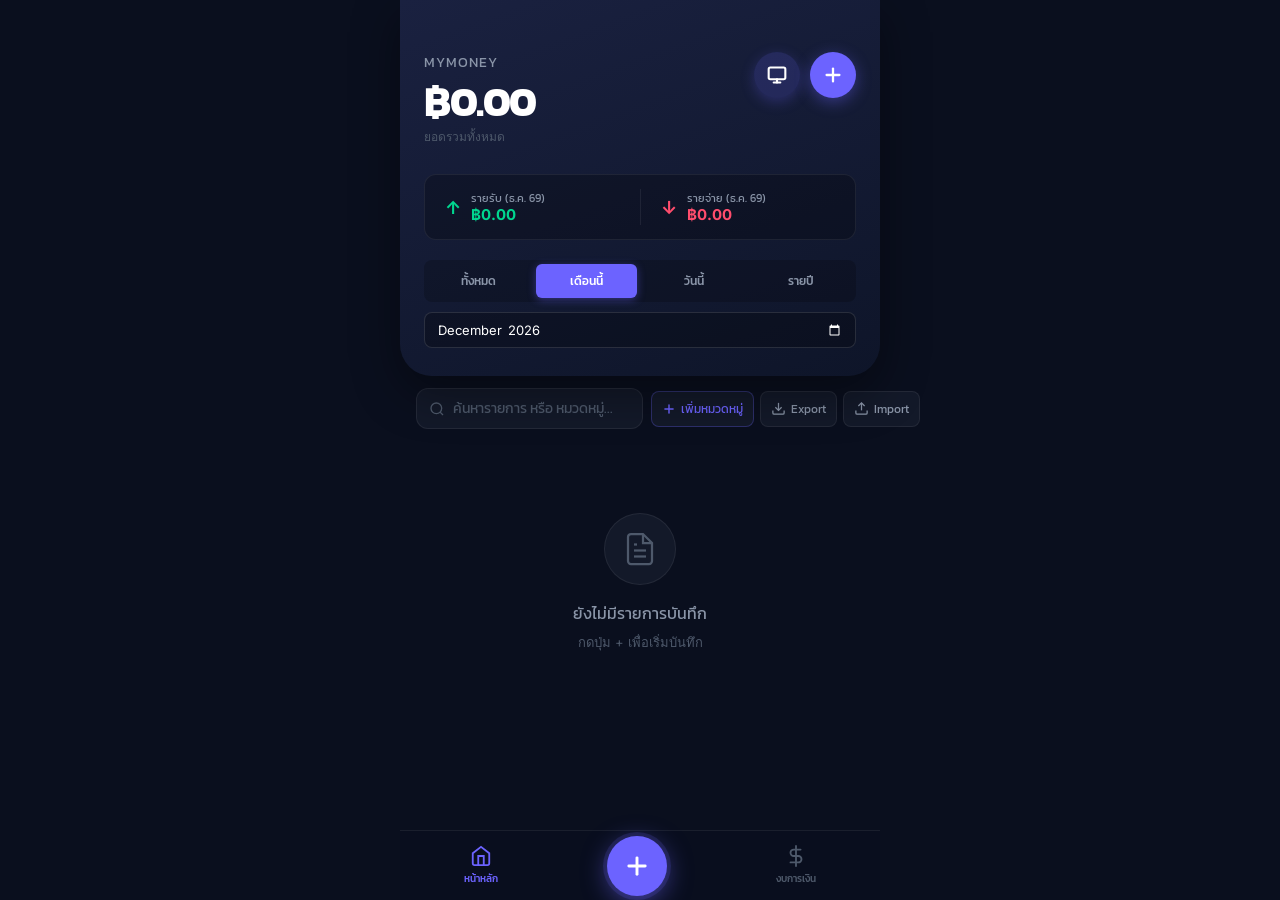
<file: index.html>
<!DOCTYPE html>
<html lang="th">
<head>
    <meta charset="UTF-8">
    <meta name="viewport" content="width=device-width, initial-scale=1.0, maximum-scale=1.0, user-scalable=no">
    <title>MyMoney — บันทึกรายรับรายจ่าย</title>
    <meta name="description" content="แอปบันทึกรายรับรายจ่ายส่วนตัว ไม่มีโฆษณา เก็บข้อมูลในเครื่อง">
    <link rel="manifest" href="manifest.json">
    <link rel="stylesheet" href="style.css">
    <link rel="preconnect" href="https://fonts.googleapis.com">
    <link rel="preconnect" href="https://fonts.gstatic.com" crossorigin>
    <link href="https://fonts.googleapis.com/css2?family=Inter:wght@400;500;600;700&family=Kanit:wght@300;400;500;700&display=swap" rel="stylesheet">
    <meta name="theme-color" content="#0A0F1E">
</head>
<body>
<div class="app-shell">

    <!-- ===== TOP CARD ===== -->
    <header class="top-card">
        <div class="top-card-header">
            <div>
                <p class="app-name">MyMoney</p>
                <h2 id="total-balance" class="big-balance">฿0.00</h2>
                <p class="balance-sub">ยอดรวมทั้งหมด</p>
            </div>
            <div style="display:flex;gap:10px;align-items:center;">
                <a href="budget.html" id="btn-go-budget" class="btn-add-top" title="คำนวณงบการเงิน" style="text-decoration:none;background:rgba(108,99,255,0.18);box-shadow:0 4px 14px rgba(108,99,255,0.25);">
                    <svg viewBox="0 0 24 24" width="20" height="20" stroke="currentColor" stroke-width="2.5" fill="none" stroke-linecap="round"><rect x="2" y="3" width="20" height="14" rx="2"/><line x1="8" y1="21" x2="16" y2="21"/><line x1="12" y1="17" x2="12" y2="21"/></svg>
                </a>
                <button id="btn-add" class="btn-add-top" title="เพิ่มรายการ">
                    <svg viewBox="0 0 24 24" width="22" height="22" stroke="currentColor" stroke-width="2.5" fill="none" stroke-linecap="round"><line x1="12" y1="5" x2="12" y2="19"/><line x1="5" y1="12" x2="19" y2="12"/></svg>
                </button>
            </div>
        </div>

        <div class="period-summary">
            <div class="period-item income-item">
                <span class="period-icon">↑</span>
                <div>
                    <p class="period-label" id="label-income">รายรับ</p>
                    <p class="period-amount income-color" id="total-income">฿0.00</p>
                    <p class="period-sub-label" id="label-income-prop" style="color:var(--income);opacity:0.85;">฿0.00</p>
                    <p class="period-sub-label" id="label-income-nonprop" style="color:var(--text-3);"></p>
                </div>
            </div>
            <div class="period-divider"></div>
            <div class="period-item expense-item">
                <span class="period-icon">↓</span>
                <div>
                    <p class="period-label" id="label-expense">รายจ่าย</p>
                    <p class="period-amount expense-color" id="total-expense">฿0.00</p>
                </div>
            </div>
        </div>

        <!-- Filter Row -->
        <div class="filter-row">
            <div class="filter-tabs" id="filter-tabs">
                <button class="filter-tab" data-mode="all">ทั้งหมด</button>
                <button class="filter-tab" data-mode="monthly" id="tab-monthly">เดือนนี้</button>
                <button class="filter-tab" data-mode="daily">วันนี้</button>
                <button class="filter-tab" data-mode="yearly">รายปี</button>
            </div>
            <div class="filter-date-inputs">
                <input type="date" id="filter-daily" class="date-input hidden">
                <input type="month" id="filter-monthly" class="date-input hidden">
                <select id="filter-yearly" class="date-input hidden"></select>
            </div>
        </div>
    </header>

    <!-- ===== BUDGET SUMMARY PANEL ===== -->
    <div id="budget-panel" class="budget-panel hidden"></div>

    <!-- ===== SEARCH BAR ===== -->
    <div class="search-bar-wrap" id="search-bar-wrap">
        <div class="search-bar">
            <svg viewBox="0 0 24 24" width="16" height="16" stroke="currentColor" stroke-width="2" fill="none"><circle cx="11" cy="11" r="8"/><line x1="21" y1="21" x2="16.65" y2="16.65"/></svg>
            <input type="text" id="search-input" placeholder="ค้นหารายการ หรือ หมวดหมู่..." autocomplete="off">
            <button id="btn-clear-search" class="btn-clear-search hidden">
                <svg viewBox="0 0 24 24" width="14" height="14" stroke="currentColor" stroke-width="2.5" fill="none"><line x1="18" y1="6" x2="6" y2="18"/><line x1="6" y1="6" x2="18" y2="18"/></svg>
            </button>
        </div>
        <div class="data-actions">
            <button id="btn-add-cat-quick" class="btn-data-action" title="เพิ่มหมวดหมู่ใหม่" style="color: var(--accent); border-color: rgba(108, 99, 255, 0.3);">
                <svg viewBox="0 0 24 24" width="14" height="14" stroke="currentColor" stroke-width="2.5" fill="none" stroke-linecap="round"><line x1="12" y1="5" x2="12" y2="19"/><line x1="5" y1="12" x2="19" y2="12"/></svg>
                เพิ่มหมวดหมู่
            </button>
            <button id="btn-export" class="btn-data-action" title="Export ข้อมูล">
                <svg viewBox="0 0 24 24" width="15" height="15" stroke="currentColor" stroke-width="2" fill="none"><path d="M21 15v4a2 2 0 0 1-2 2H5a2 2 0 0 1-2-2v-4"/><polyline points="7 10 12 15 17 10"/><line x1="12" y1="15" x2="12" y2="3"/></svg>
                Export
            </button>
            <button id="btn-import" class="btn-data-action" title="Import ข้อมูล">
                <svg viewBox="0 0 24 24" width="15" height="15" stroke="currentColor" stroke-width="2" fill="none"><path d="M21 15v4a2 2 0 0 1-2 2H5a2 2 0 0 1-2-2v-4"/><polyline points="17 8 12 3 7 8"/><line x1="12" y1="3" x2="12" y2="15"/></svg>
                Import
            </button>
            <input type="file" id="import-file-input" accept=".json" class="hidden">
        </div>
    </div>

    <!-- ===== TRANSACTIONS LIST ===== -->
    <main class="list-section">
        <div id="tx-list"></div>

        <div id="empty-state" class="empty-state hidden">
            <div class="empty-icon-wrap">
                <svg viewBox="0 0 24 24" width="36" height="36" stroke="currentColor" stroke-width="1.5" fill="none"><path d="M14 2H6a2 2 0 0 0-2 2v16a2 2 0 0 0 2 2h12a2 2 0 0 0 2-2V8z"/><polyline points="14 2 14 8 20 8"/><line x1="16" y1="13" x2="8" y2="13"/><line x1="16" y1="17" x2="8" y2="17"/><polyline points="10 9 9 9 8 9"/></svg>
            </div>
            <p id="empty-text">ไม่มีรายการ</p>
            <span id="empty-sub">กดปุ่ม + เพื่อเริ่มบันทึก</span>
        </div>
    </main>

    <!-- ===== BOTTOM NAV ===== -->
    <div class="bottom-bar main-bottom-bar">
        <a href="index.html" class="nav-tab active" id="nav-home" title="หน้าหลัก">
            <svg viewBox="0 0 24 24" width="22" height="22" stroke="currentColor" stroke-width="2" fill="none" stroke-linecap="round"><path d="M3 9l9-7 9 7v11a2 2 0 0 1-2 2H5a2 2 0 0 1-2-2z"/><polyline points="9 22 9 12 15 12 15 22"/></svg>
            <span>หน้าหลัก</span>
        </a>
        <button id="btn-fab" class="fab-center">
            <svg viewBox="0 0 24 24" width="28" height="28" stroke="currentColor" stroke-width="2.5" fill="none" stroke-linecap="round"><line x1="12" y1="5" x2="12" y2="19"/><line x1="5" y1="12" x2="19" y2="12"/></svg>
        </button>
        <a href="budget.html" class="nav-tab" id="nav-budget" title="งบการเงิน">
            <svg viewBox="0 0 24 24" width="22" height="22" stroke="currentColor" stroke-width="2" fill="none" stroke-linecap="round"><line x1="12" y1="1" x2="12" y2="23"/><path d="M17 5H9.5a3.5 3.5 0 0 0 0 7h5a3.5 3.5 0 0 1 0 7H6"/></svg>
            <span>งบการเงิน</span>
        </a>
    </div>

</div>

<!-- ===== ADD TRANSACTION MODAL ===== -->
<div id="modal-transaction" class="modal-overlay">
    <div class="modal-sheet slider-up">
        <div class="modal-drag-bar"></div>
        <div class="modal-inner">
            <div class="modal-topbar">
                <h3 id="modal-tx-title">รายการใหม่</h3>
                <button class="btn-modal-close" id="btn-close-transaction">
                    <svg viewBox="0 0 24 24" width="20" height="20" stroke="currentColor" stroke-width="2" fill="none"><line x1="18" y1="6" x2="6" y2="18"/><line x1="6" y1="6" x2="18" y2="18"/></svg>
                </button>
            </div>

            <form id="form-transaction">
                <!-- Type Tabs -->
                <div class="type-toggle">
                    <input type="radio" id="type-expense" name="tx-type" value="expense" checked>
                    <label for="type-expense">รายจ่าย</label>
                    <input type="radio" id="type-income" name="tx-type" value="income">
                    <label for="type-income">รายรับ</label>
                </div>

                <!-- Income Sub-type (shown only when income selected) -->
                <div id="income-subtype-row" class="income-subtype-row hidden">
                    <div class="subtype-toggle">
                        <input type="radio" id="income-prop" name="income-subtype" value="proportional" checked>
                        <label for="income-prop">
                            <span class="subtype-icon">📊</span>
                            <span>นำไปคิดสัดส่วน</span>
                        </label>
                        <input type="radio" id="income-nonprop" name="income-subtype" value="non-proportional">
                        <label for="income-nonprop">
                            <span class="subtype-icon">💼</span>
                            <span>ไม่คิดสัดส่วน</span>
                        </label>
                    </div>
                </div>

                <!-- Amount -->
                <div class="amount-display">
                    <span class="amount-currency">฿</span>
                    <input type="number" id="input-amount" placeholder="0.00" step="0.01" required inputmode="decimal">
                </div>

                <div class="form-fields">
                    <div class="field-row">
                        <label>ชื่อรายการ</label>
                        <input type="text" id="input-title" placeholder="เช่น ค่าอาหารกลางวัน" required class="field-input">
                    </div>
                    <div class="field-row">
                        <label>วันที่</label>
                        <input type="date" id="input-date" required class="field-input">
                    </div>
                    <div class="field-row" id="category-row">
                        <label>หมวดหมู่</label>
                        <div class="field-with-btn">
                            <select id="select-category" class="field-input"></select>
                            <button type="button" id="btn-add-category-modal" class="btn-add-cat">
                                <svg viewBox="0 0 24 24" width="18" height="18" stroke="currentColor" stroke-width="2.5" fill="none"><line x1="12" y1="5" x2="12" y2="19"/><line x1="5" y1="12" x2="19" y2="12"/></svg>
                            </button>
                        </div>
                    </div>
                </div>
                    <div class="field-row">
                        <label>หมายเหตุ <span style="color:var(--text-3);font-weight:400;">(ไม่บังคับ)</span></label>
                        <input type="text" id="input-note" placeholder="เช่น กินข้าวกับเพื่อน" class="field-input">
                    </div>
                </div>

                <div class="modal-actions">
                    <button type="submit" id="btn-submit-tx" class="btn-save expense-btn">บันทึกรายจ่าย</button>
                </div>
            </form>
        </div>
    </div>
</div>

<!-- ===== ADD CATEGORY MODAL ===== -->
<div id="modal-category" class="modal-overlay">
    <div class="modal-sheet scale-up">
        <div class="modal-inner">
            <div class="modal-topbar">
                <h3>เพิ่มหมวดหมู่รายจ่าย</h3>
                <button class="btn-modal-close" id="btn-close-category">
                    <svg viewBox="0 0 24 24" width="20" height="20" stroke="currentColor" stroke-width="2" fill="none"><line x1="18" y1="6" x2="6" y2="18"/><line x1="6" y1="6" x2="18" y2="18"/></svg>
                </button>
            </div>
            <form id="form-category">
                <div class="field-row">
                    <label>ชื่อหมวดหมู่ใหม่</label>
                    <input type="text" id="input-new-category" placeholder="เช่น ค่าเดินทาง" required class="field-input">
                </div>

                <!-- Budget Allocation for Category -->
                <div class="field-row" style="margin-top:16px;">
                    <label>วงเงินของหมวดนี้ (จากรายรับที่คิดสัดส่วน)</label>
                    <div class="budget-alloc-row">
                        <div class="alloc-toggle">
                            <input type="radio" id="alloc-pct" name="alloc-type" value="pct" checked>
                            <label for="alloc-pct">%</label>
                            <input type="radio" id="alloc-baht" name="alloc-type" value="baht">
                            <label for="alloc-baht">฿</label>
                        </div>
                        <input type="number" id="input-alloc-value" placeholder="0" step="0.01" min="0" class="field-input alloc-input">
                    </div>
                    <p class="alloc-hint" id="alloc-hint">กำหนดสัดส่วน % ของรายรับที่คิดสัดส่วน (ไม่จำเป็นต้องกรอก)</p>
                </div>

                <div class="modal-actions">
                    <button type="submit" class="btn-save neutral-btn">เพิ่มหมวดหมู่</button>
                </div>
            </form>
        </div>
    </div>
</div>

<!-- ===== EDIT CATEGORY BUDGET MODAL ===== -->
<div id="modal-edit-cat-budget" class="modal-overlay">
    <div class="modal-sheet scale-up">
        <div class="modal-inner">
            <div class="modal-topbar">
                <h3 id="edit-cat-budget-title">แก้ไขวงเงิน</h3>
                <button class="btn-modal-close" id="btn-close-edit-cat-budget">
                    <svg viewBox="0 0 24 24" width="20" height="20" stroke="currentColor" stroke-width="2" fill="none"><line x1="18" y1="6" x2="6" y2="18"/><line x1="6" y1="6" x2="18" y2="18"/></svg>
                </button>
            </div>
            <form id="form-edit-cat-budget">
                <input type="hidden" id="edit-cat-name">
                <div class="field-row">
                    <label>ชื่อหมวดหมู่</label>
                    <input type="text" id="edit-cat-display-name" placeholder="ชื่อหมวดหมู่" required class="field-input">
                </div>
                <div class="field-row" style="margin-top:16px;">
                    <label>วงเงินของหมวดนี้</label>
                    <div class="budget-alloc-row">
                        <div class="alloc-toggle">
                            <input type="radio" id="edit-alloc-pct" name="edit-alloc-type" value="pct" checked>
                            <label for="edit-alloc-pct">%</label>
                            <input type="radio" id="edit-alloc-baht" name="edit-alloc-type" value="baht">
                            <label for="edit-alloc-baht">฿</label>
                        </div>
                        <input type="number" id="edit-alloc-value" placeholder="0" step="0.01" min="0" class="field-input alloc-input">
                    </div>
                    <p class="alloc-hint" id="edit-alloc-hint">สัดส่วน % จากรายรับที่นำมาคิดสัดส่วน</p>
                </div>
                <div class="modal-actions" style="display:flex;gap:10px;">
                    <button type="button" id="btn-delete-category" class="btn-save" style="flex:0 0 52px;background:rgba(255,77,109,0.15);color:var(--expense);box-shadow:none;border:1px solid rgba(255,77,109,0.3);" title="ลบหมวดหมู่">
                        <svg viewBox="0 0 24 24" width="18" height="18" stroke="currentColor" stroke-width="2" fill="none"><polyline points="3 6 5 6 21 6"/><path d="M19 6v14a2 2 0 0 1-2 2H7a2 2 0 0 1-2-2V6m3 0V4a2 2 0 0 1 2-2h4a2 2 0 0 1 2 2v2"/></svg>
                    </button>
                    <button type="submit" class="btn-save neutral-btn" style="flex:1;">บันทึก</button>
                </div>
            </form>
        </div>
    </div>
</div>

<!-- ===== EDIT TRANSACTION MODAL ===== -->
<div id="modal-edit-tx" class="modal-overlay">
    <div class="modal-sheet slider-up">
        <div class="modal-drag-bar"></div>
        <div class="modal-inner">
            <div class="modal-topbar">
                <h3>แก้ไขรายการ</h3>
                <button class="btn-modal-close" id="btn-close-edit-tx">
                    <svg viewBox="0 0 24 24" width="20" height="20" stroke="currentColor" stroke-width="2" fill="none"><line x1="18" y1="6" x2="6" y2="18"/><line x1="6" y1="6" x2="18" y2="18"/></svg>
                </button>
            </div>
            <form id="form-edit-tx">
                <input type="hidden" id="edit-tx-id">
                <!-- Type Tabs (read-only display) -->
                <div class="edit-tx-type-row">
                    <span id="edit-tx-type-badge" class="edit-type-badge"></span>
                    <span id="edit-tx-income-subtype" class="edit-subtype-info"></span>
                </div>
                <!-- Amount -->
                <div class="amount-display">
                    <span class="amount-currency">฿</span>
                    <input type="number" id="edit-input-amount" placeholder="0.00" step="0.01" required inputmode="decimal">
                </div>
                <div class="form-fields">
                    <div class="field-row">
                        <label>ชื่อรายการ</label>
                        <input type="text" id="edit-input-title" placeholder="ชื่อรายการ" required class="field-input">
                    </div>
                    <div class="field-row">
                        <label>วันที่</label>
                        <input type="date" id="edit-input-date" required class="field-input">
                    </div>
                    <div class="field-row" id="edit-category-row">
                        <label>หมวดหมู่</label>
                        <select id="edit-select-category" class="field-input"></select>
                    </div>
                    <div class="field-row">
                        <label>รายรับประเภท</label>
                        <div id="edit-income-subtype-row" class="hidden">
                            <div class="subtype-toggle">
                                <input type="radio" id="edit-income-prop" name="edit-income-subtype" value="proportional" checked>
                                <label for="edit-income-prop"><span class="subtype-icon">📊</span><span>นำไปคิดสัดส่วน</span></label>
                                <input type="radio" id="edit-income-nonprop" name="edit-income-subtype" value="non-proportional">
                                <label for="edit-income-nonprop"><span class="subtype-icon">💼</span><span>ไม่คิดสัดส่วน</span></label>
                            </div>
                        </div>
                    </div>
                    <div class="field-row">
                        <label>หมายเหตุ <span style="color:var(--text-3);font-weight:400;">(ไม่บังคับ)</span></label>
                        <input type="text" id="edit-input-note" placeholder="หมายเหตุ" class="field-input">
                    </div>
                </div>
                <div class="modal-actions" style="display:flex;gap:10px;">
                    <button type="button" id="btn-delete-from-edit" class="btn-save" style="flex:0 0 52px;background:rgba(255,77,109,0.15);color:var(--expense);box-shadow:none;border:1px solid rgba(255,77,109,0.3);">
                        <svg viewBox="0 0 24 24" width="18" height="18" stroke="currentColor" stroke-width="2" fill="none"><polyline points="3 6 5 6 21 6"/><path d="M19 6v14a2 2 0 0 1-2 2H7a2 2 0 0 1-2-2V6m3 0V4a2 2 0 0 1 2-2h4a2 2 0 0 1 2 2v2"/></svg>
                    </button>
                    <button type="submit" id="btn-submit-edit-tx" class="btn-save neutral-btn" style="flex:1;">บันทึกการแก้ไข</button>
                </div>
            </form>
        </div>
    </div>
</div>

<!-- ===== BUDGET TRANSFER MODAL ===== -->
<div id="modal-budget-transfer" class="modal-overlay">
    <div class="modal-sheet scale-up">
        <div class="modal-inner">
            <div class="modal-topbar">
                <h3>โยกเงินข้ามหมวด</h3>
                <button class="btn-modal-close" id="btn-close-transfer">
                    <svg viewBox="0 0 24 24" width="20" height="20" stroke="currentColor" stroke-width="2" fill="none"><line x1="18" y1="6" x2="6" y2="18"/><line x1="6" y1="6" x2="18" y2="18"/></svg>
                </button>
            </div>
            <p class="transfer-desc">บันทึกการดึงวงเงินจากหมวดหนึ่งไปโปะอีกหมวด<br>โดยไม่เปลี่ยน % วงเงินที่ตั้งไว้</p>
            <form id="form-budget-transfer">
                <input type="hidden" id="transfer-edit-id">
                <div class="transfer-flow">
                    <div class="transfer-side">
                        <label>ดึงวงเงินจากหมวด <span class="lbl-from">ต้นทาง</span></label>
                        <select id="transfer-from-cat" class="field-input" required></select>
                    </div>
                    <div class="transfer-arrow">
                        <svg viewBox="0 0 24 24" width="22" height="22" stroke="currentColor" stroke-width="2.5" fill="none" stroke-linecap="round"><line x1="5" y1="12" x2="19" y2="12"/><polyline points="12 5 19 12 12 19"/></svg>
                    </div>
                    <div class="transfer-side">
                        <label>โปะให้หมวด <span class="lbl-to">ปลายทาง</span></label>
                        <select id="transfer-to-cat" class="field-input" required></select>
                    </div>
                </div>
                <div class="field-row" style="margin-top:14px;">
                    <label>จำนวนเงินที่โยก (฿)</label>
                    <div class="amount-display" style="margin-top:6px;">
                        <span class="amount-currency">฿</span>
                        <input type="number" id="transfer-amount" placeholder="0.00" step="0.01" min="0.01" required inputmode="decimal">
                    </div>
                </div>
                <div class="field-row">
                    <label>วันที่</label>
                    <input type="date" id="transfer-date" required class="field-input">
                </div>
                <div class="field-row">
                    <label>หมายเหตุ <span style="color:var(--text-3);font-weight:400;">(ไม่บังคับ)</span></label>
                    <input type="text" id="transfer-note" placeholder="เช่น ดึงเงินลงทุนมาใช้ค่าซ่อมรถ" class="field-input">
                </div>
                <div class="modal-actions" style="display:flex;gap:10px;">
                    <button type="button" id="btn-delete-transfer" class="btn-save hidden" style="flex:0 0 52px;background:rgba(255,77,109,0.15);color:var(--expense);box-shadow:none;border:1px solid rgba(255,77,109,0.3);" title="ลบการโยก">
                        <svg viewBox="0 0 24 24" width="18" height="18" stroke="currentColor" stroke-width="2" fill="none"><polyline points="3 6 5 6 21 6"/><path d="M19 6v14a2 2 0 0 1-2 2H7a2 2 0 0 1-2-2V6m3 0V4a2 2 0 0 1 2-2h4a2 2 0 0 1 2 2v2"/></svg>
                    </button>
                    <button type="submit" id="btn-submit-transfer" class="btn-save" style="flex:1;background:linear-gradient(135deg,#6c63ff,#48cfad);box-shadow:0 4px 14px rgba(108,99,255,0.35);">บันทึกการโยกเงิน</button>
                </div>
            </form>
        </div>
    </div>
</div>

<!-- ===== NON-PROPORTIONAL INCOME ALLOCATION MODAL ===== -->
<div id="modal-nonprop-alloc" class="modal-overlay">
    <div class="modal-sheet scale-up">
        <div class="modal-inner">
            <div class="modal-topbar">
                <h3>💼 จัดสรรเงินพิเศษ</h3>
                <button class="btn-modal-close" id="btn-close-nonprop-alloc">
                    <svg viewBox="0 0 24 24" width="20" height="20" stroke="currentColor" stroke-width="2" fill="none"><line x1="18" y1="6" x2="6" y2="18"/><line x1="6" y1="6" x2="18" y2="18"/></svg>
                </button>
            </div>
            <p class="transfer-desc">นำเงินรายรับพิเศษ (ไม่คิดสัดส่วน) ไปเติมให้หมวดที่ต้องการ<br>เช่น โปะหมวดที่ใช้เกิน หรือ คืนเงินหมวดที่โยกออกไป</p>
            <form id="form-nonprop-alloc">
                <input type="hidden" id="nonprop-alloc-edit-id">
                <div class="field-row">
                    <label>เติมให้หมวด</label>
                    <select id="nonprop-alloc-to-cat" class="field-input" required></select>
                </div>
                <div class="field-row" style="margin-top:14px;">
                    <label>จำนวนเงิน (฿)</label>
                    <div class="amount-display" style="margin-top:6px;">
                        <span class="amount-currency">฿</span>
                        <input type="number" id="nonprop-alloc-amount" placeholder="0.00" step="0.01" min="0.01" required inputmode="decimal">
                    </div>
                    <p class="nonprop-alloc-remaining" id="nonprop-alloc-remaining">คงเหลือที่จัดสรรได้: ฿0.00</p>
                </div>
                <div class="field-row">
                    <label>วันที่</label>
                    <input type="date" id="nonprop-alloc-date" required class="field-input">
                </div>
                <div class="field-row">
                    <label>หมายเหตุ <span style="color:var(--text-3);font-weight:400;">(ไม่บังคับ)</span></label>
                    <input type="text" id="nonprop-alloc-note" placeholder="เช่น โบนัสคืนให้หมวดออม" class="field-input">
                </div>
                <div class="modal-actions" style="display:flex;gap:10px;">
                    <button type="button" id="btn-delete-nonprop-alloc" class="btn-save hidden" style="flex:0 0 52px;background:rgba(255,77,109,0.15);color:var(--expense);box-shadow:none;border:1px solid rgba(255,77,109,0.3);" title="ลบการจัดสรร">
                        <svg viewBox="0 0 24 24" width="18" height="18" stroke="currentColor" stroke-width="2" fill="none"><polyline points="3 6 5 6 21 6"/><path d="M19 6v14a2 2 0 0 1-2 2H7a2 2 0 0 1-2-2V6m3 0V4a2 2 0 0 1 2-2h4a2 2 0 0 1 2 2v2"/></svg>
                    </button>
                    <button type="submit" id="btn-submit-nonprop-alloc" class="btn-save" style="flex:1;background:linear-gradient(135deg,#9B8FFF,#6C63FF);box-shadow:0 4px 14px rgba(108,99,255,0.35);">บันทึกการจัดสรร</button>
                </div>
            </form>
        </div>
    </div>
</div>

<script src="app.js"></script>
</body>
</html>
</file>
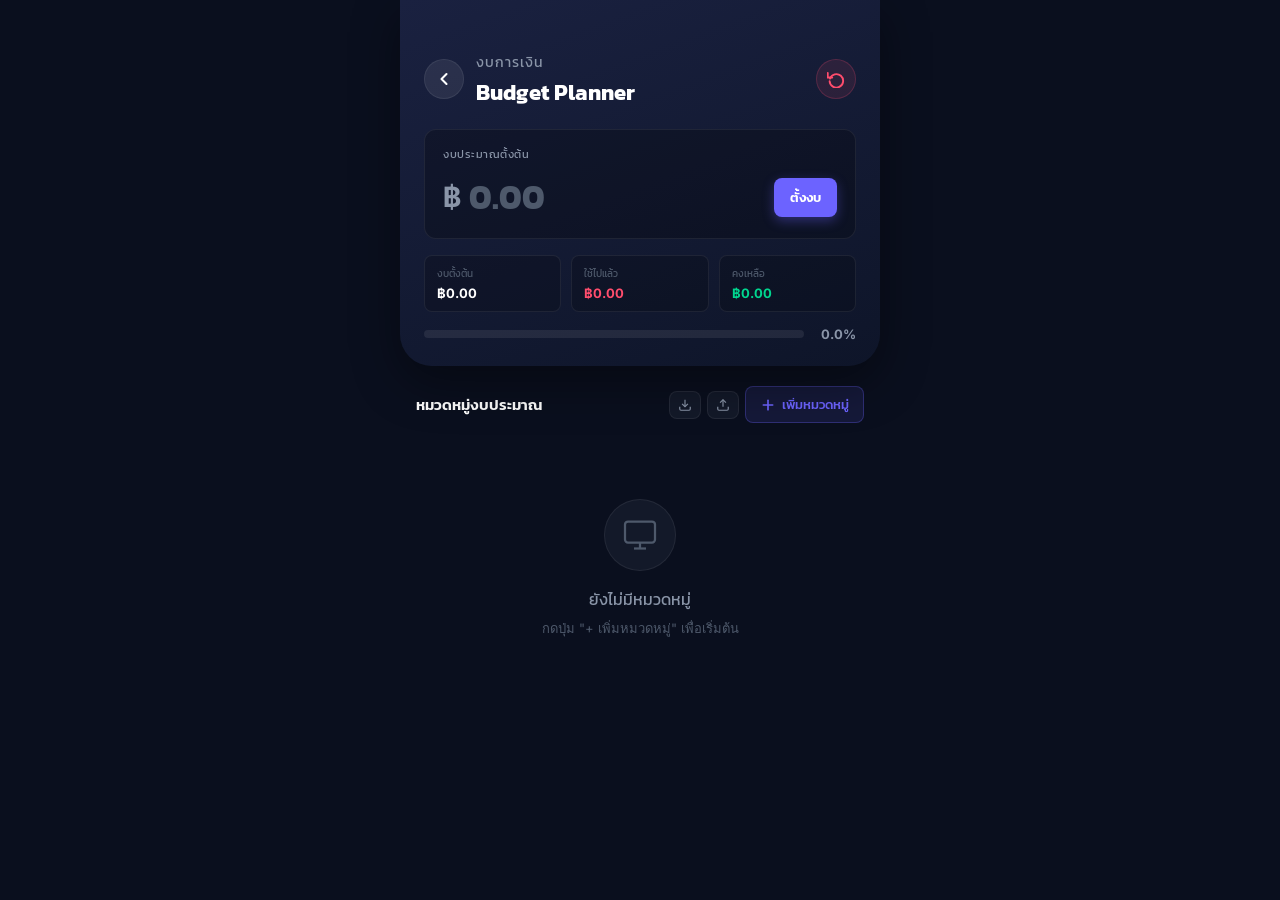
<file: budget.html>
<!DOCTYPE html>
<html lang="th">
<head>
    <meta charset="UTF-8">
    <meta name="viewport" content="width=device-width, initial-scale=1.0, maximum-scale=1.0, user-scalable=no">
    <title>MyMoney — คำนวณงบการเงิน</title>
    <meta name="description" content="วางแผนงบประมาณ สร้างหมวดหมู่ และคำนวณเปอร์เซ็นต์ของงบตั้งต้น">
    <link rel="manifest" href="manifest.json">
    <link rel="stylesheet" href="style.css">
    <link rel="stylesheet" href="budget.css">
    <link rel="preconnect" href="https://fonts.googleapis.com">
    <link rel="preconnect" href="https://fonts.gstatic.com" crossorigin>
    <link href="https://fonts.googleapis.com/css2?family=Inter:wght@400;500;600;700&family=Kanit:wght@300;400;500;700&display=swap" rel="stylesheet">
    <meta name="theme-color" content="#0A0F1E">
</head>
<body>
<div class="app-shell">

    <!-- ===== TOP CARD ===== -->
    <header class="top-card budget-top-card">
        <div class="budget-header-row">
            <a href="index.html" class="btn-back" id="btn-back" title="กลับหน้าหลัก">
                <svg viewBox="0 0 24 24" width="20" height="20" stroke="currentColor" stroke-width="2.5" fill="none" stroke-linecap="round" stroke-linejoin="round"><polyline points="15 18 9 12 15 6"/></svg>
            </a>
            <div class="budget-header-title">
                <p class="app-name">งบการเงิน</p>
                <h2 class="budget-page-title">Budget Planner</h2>
            </div>
            <button id="btn-reset-budget" class="btn-reset" title="รีเซ็ตงบ">
                <svg viewBox="0 0 24 24" width="18" height="18" stroke="currentColor" stroke-width="2.5" fill="none" stroke-linecap="round"><polyline points="1 4 1 10 7 10"/><path d="M3.51 15a9 9 0 1 0 .49-3.5"/></svg>
            </button>
        </div>

        <!-- Budget Setting -->
        <div class="budget-input-card">
            <label class="budget-input-label">งบประมาณตั้งต้น</label>
            <div class="budget-input-row">
                <span class="budget-currency">฿</span>
                <input type="number" id="input-total-budget" class="budget-amount-input" placeholder="0.00" step="0.01" inputmode="decimal">
                <button id="btn-set-budget" class="btn-set-budget">ตั้งงบ</button>
            </div>
        </div>

        <!-- Summary Chips -->
        <div class="budget-summary-row">
            <div class="budget-chip">
                <span class="budget-chip-label">งบตั้งต้น</span>
                <span class="budget-chip-value" id="display-total-budget">฿0.00</span>
            </div>
            <div class="budget-chip">
                <span class="budget-chip-label">ใช้ไปแล้ว</span>
                <span class="budget-chip-value spent-color" id="display-used-budget">฿0.00</span>
            </div>
            <div class="budget-chip">
                <span class="budget-chip-label">คงเหลือ</span>
                <span class="budget-chip-value remain-color" id="display-remain-budget">฿0.00</span>
            </div>
        </div>

        <!-- Overall Progress Bar -->
        <div class="overall-progress-wrap">
            <div class="overall-progress-bar">
                <div class="overall-progress-fill" id="overall-progress-fill"></div>
            </div>
            <span class="overall-progress-pct" id="overall-progress-pct">0%</span>
        </div>
    </header>

    <!-- ===== MAIN CONTENT ===== -->
    <main class="budget-main">

        <!-- Add Category Button -->
        <div class="section-header">
            <h3 class="section-title">หมวดหมู่งบประมาณ</h3>
            <div style="display:flex;gap:6px;align-items:center;">
                <button id="btn-export-budget" class="btn-data-action" title="Export ข้อมูลงบ" style="padding: 6px 8px;">
                    <svg viewBox="0 0 24 24" width="14" height="14" stroke="currentColor" stroke-width="2" fill="none"><path d="M21 15v4a2 2 0 0 1-2 2H5a2 2 0 0 1-2-2v-4"/><polyline points="7 10 12 15 17 10"/><line x1="12" y1="15" x2="12" y2="3"/></svg>
                </button>
                <button id="btn-import-budget" class="btn-data-action" title="Import ข้อมูลงบ" style="padding: 6px 8px;">
                    <svg viewBox="0 0 24 24" width="14" height="14" stroke="currentColor" stroke-width="2" fill="none"><path d="M21 15v4a2 2 0 0 1-2 2H5a2 2 0 0 1-2-2v-4"/><polyline points="17 8 12 3 7 8"/><line x1="12" y1="3" x2="12" y2="15"/></svg>
                </button>
                <input type="file" id="import-budget-file-input" accept=".json" class="hidden">
                
                <button id="btn-add-cat-budget" class="btn-add-cat-budget">
                    <svg viewBox="0 0 24 24" width="16" height="16" stroke="currentColor" stroke-width="2.5" fill="none" stroke-linecap="round"><line x1="12" y1="5" x2="12" y2="19"/><line x1="5" y1="12" x2="19" y2="12"/></svg>
                    เพิ่มหมวดหมู่
                </button>
            </div>
        </div>

        <!-- Categories List -->
        <div id="budget-categories-list"></div>

        <!-- Empty State -->
        <div id="budget-empty" class="empty-state hidden">
            <div class="empty-icon-wrap">
                <svg viewBox="0 0 24 24" width="36" height="36" stroke="currentColor" stroke-width="1.5" fill="none"><rect x="2" y="3" width="20" height="14" rx="2"/><line x1="8" y1="21" x2="16" y2="21"/><line x1="12" y1="17" x2="12" y2="21"/></svg>
            </div>
            <p>ยังไม่มีหมวดหมู่</p>
            <span>กดปุ่ม "+ เพิ่มหมวดหมู่" เพื่อเริ่มต้น</span>
        </div>

    </main>

</div>

<!-- ===== MODAL: ADD CATEGORY ===== -->
<div id="modal-add-cat" class="modal-overlay">
    <div class="modal-sheet scale-up">
        <div class="modal-inner">
            <div class="modal-topbar">
                <h3 id="modal-cat-title">เพิ่มหมวดหมู่</h3>
                <button class="btn-modal-close" id="btn-close-add-cat">
                    <svg viewBox="0 0 24 24" width="20" height="20" stroke="currentColor" stroke-width="2" fill="none"><line x1="18" y1="6" x2="6" y2="18"/><line x1="6" y1="6" x2="18" y2="18"/></svg>
                </button>
            </div>
            <form id="form-add-cat">
                <div class="field-row" style="margin-bottom:16px;">
                    <label>ชื่อหมวดหมู่</label>
                    <input type="text" id="input-cat-name" class="field-input" placeholder="เช่น ค่าวัสดุ, ค่าแรง" required>
                </div>
                <div class="field-row" style="margin-bottom:16px;">
                    <label>ไอคอน (optional)</label>
                    <div class="emoji-picker" id="emoji-picker">
                        <button type="button" class="emoji-opt selected" data-emoji="📦">📦</button>
                        <button type="button" class="emoji-opt" data-emoji="🏗️">🏗️</button>
                        <button type="button" class="emoji-opt" data-emoji="💡">💡</button>
                        <button type="button" class="emoji-opt" data-emoji="🔧">🔧</button>
                        <button type="button" class="emoji-opt" data-emoji="🚚">🚚</button>
                        <button type="button" class="emoji-opt" data-emoji="👷">👷</button>
                        <button type="button" class="emoji-opt" data-emoji="🏢">🏢</button>
                        <button type="button" class="emoji-opt" data-emoji="📊">📊</button>
                        <button type="button" class="emoji-opt" data-emoji="💰">💰</button>
                        <button type="button" class="emoji-opt" data-emoji="🎯">🎯</button>
                        <button type="button" class="emoji-opt" data-emoji="🛒">🛒</button>
                        <button type="button" class="emoji-opt" data-emoji="✈️">✈️</button>
                    </div>
                </div>
                <div class="modal-actions">
                    <button type="submit" class="btn-save neutral-btn" id="btn-submit-cat">เพิ่มหมวดหมู่</button>
                </div>
            </form>
        </div>
    </div>
</div>

<!-- ===== MODAL: ADD ITEM ===== -->
<div id="modal-add-item" class="modal-overlay">
    <div class="modal-sheet slider-up">
        <div class="modal-drag-bar"></div>
        <div class="modal-inner">
            <div class="modal-topbar">
                <h3>เพิ่มรายการ</h3>
                <button class="btn-modal-close" id="btn-close-add-item">
                    <svg viewBox="0 0 24 24" width="20" height="20" stroke="currentColor" stroke-width="2" fill="none"><line x1="18" y1="6" x2="6" y2="18"/><line x1="6" y1="6" x2="18" y2="18"/></svg>
                </button>
            </div>
            <div class="item-modal-cat-badge" id="item-modal-cat-badge">📦 หมวดหมู่</div>
            <form id="form-add-item">
                <div class="amount-display" style="margin-bottom:20px;">
                    <span class="amount-currency">฿</span>
                    <input type="number" id="input-item-amount" placeholder="0.00" step="0.01" required inputmode="decimal">
                </div>
                <div class="form-fields">
                    <div class="field-row">
                        <label>รายละเอียด</label>
                        <input type="text" id="input-item-name" class="field-input" placeholder="เช่น ค่าอิฐ 1,000 ก้อน" required>
                    </div>
                    <div class="field-row">
                        <label>หมายเหตุ (optional)</label>
                        <input type="text" id="input-item-note" class="field-input" placeholder="บันทึกเพิ่มเติม">
                    </div>
                </div>
                <input type="hidden" id="input-item-cat-id">
                <div class="modal-actions">
                    <button type="submit" class="btn-save neutral-btn">บันทึกรายการ</button>
                </div>
            </form>
        </div>
    </div>
</div>

<!-- ===== MODAL: CONFIRM DELETE ===== -->
<div id="modal-confirm" class="modal-overlay">
    <div class="modal-sheet scale-up">
        <div class="modal-inner">
            <div class="confirm-icon">⚠️</div>
            <h3 class="confirm-title" id="confirm-title">ยืนยันการลบ?</h3>
            <p class="confirm-desc" id="confirm-desc">การกระทำนี้ไม่สามารถย้อนกลับได้</p>
            <div class="confirm-actions">
                <button id="btn-confirm-cancel" class="btn-confirm-cancel">ยกเลิก</button>
                <button id="btn-confirm-ok" class="btn-confirm-ok">ลบ</button>
            </div>
        </div>
    </div>
</div>

<script src="budget.js"></script>
</body>
</html>
</file>
<file: style.css>
/* ===========================
   ROOT VARIABLES & RESET
=========================== */
:root {
    --bg: #0A0F1E;
    --bg-card: #131929;
    --bg-surface: #1C2438;
    --border: rgba(255, 255, 255, 0.07);
    --text-1: #FFFFFF;
    --text-2: #8A95A8;
    --text-3: #4E596B;
    --accent: #6C63FF;
    --income: #00D68F;
    --income-bg: rgba(0, 214, 143, 0.12);
    --expense: #FF4D6D;
    --expense-bg: rgba(255, 77, 109, 0.12);
    --gold: #FFD166;
    --radius: 20px;
    --radius-sm: 12px;
    --radius-xs: 8px;
    --font: 'Inter', sans-serif;
    --font-th: 'Kanit', sans-serif;
    --ease: cubic-bezier(0.25, 0.8, 0.25, 1);
}

*, *::before, *::after {
    margin: 0; padding: 0;
    box-sizing: border-box;
    -webkit-tap-highlight-color: transparent;
}

html { height: 100%; }

body {
    background: var(--bg);
    color: var(--text-1);
    font-family: var(--font);
    -webkit-font-smoothing: antialiased;
    min-height: 100%;
    overflow-x: hidden;
}

/* ===========================
   APP SHELL
=========================== */
.app-shell {
    max-width: 480px;
    margin: 0 auto;
    min-height: 100dvh;
    display: flex;
    flex-direction: column;
    position: relative;
    padding-bottom: 90px;
}

/* ===========================
   TOP CARD (Hero)
=========================== */
.top-card {
    background: linear-gradient(160deg, #1A2140 0%, #0E1529 100%);
    padding: 52px 24px 28px;
    border-bottom-left-radius: 32px;
    border-bottom-right-radius: 32px;
    box-shadow: 0 16px 48px rgba(0, 0, 0, 0.4);
    position: relative;
    z-index: 1;
}

.top-card-header {
    display: flex;
    justify-content: space-between;
    align-items: flex-start;
    margin-bottom: 28px;
}

.app-name {
    font-family: var(--font-th);
    font-size: 14px;
    color: var(--text-2);
    letter-spacing: 1px;
    text-transform: uppercase;
    margin-bottom: 8px;
}

.big-balance {
    font-family: var(--font-th);
    font-size: 42px;
    font-weight: 700;
    color: var(--text-1);
    letter-spacing: -1.5px;
    line-height: 1;
    margin-bottom: 4px;
}

.balance-sub {
    font-size: 12px;
    color: var(--text-3);
}

.btn-add-top {
    width: 46px; height: 46px;
    background: var(--accent);
    border: none;
    border-radius: 50%;
    color: white;
    cursor: pointer;
    display: flex;
    align-items: center;
    justify-content: center;
    box-shadow: 0 4px 16px rgba(108, 99, 255, 0.4);
    flex-shrink: 0;
    transition: transform 0.2s var(--ease), opacity 0.2s;
}
.btn-add-top:active { transform: scale(0.92); opacity: 0.85; }

/* Period Summary Chips */
.period-summary {
    display: flex;
    align-items: center;
    gap: 0;
    background: rgba(0, 0, 0, 0.25);
    border-radius: var(--radius-sm);
    padding: 14px 20px;
    margin-bottom: 20px;
    border: 1px solid var(--border);
}

.period-divider {
    width: 1px;
    height: 36px;
    background: var(--border);
    flex-shrink: 0;
    margin: 0 20px;
}

.period-item {
    display: flex;
    align-items: center;
    gap: 10px;
    flex: 1;
}

.period-icon {
    font-size: 18px;
    font-weight: 700;
    flex-shrink: 0;
}

.income-item .period-icon { color: var(--income); }
.expense-item .period-icon { color: var(--expense); }

.period-label {
    font-size: 11px;
    color: var(--text-2);
    margin-bottom: 3px;
    font-family: var(--font-th);
    line-height: 1;
    white-space: nowrap;
    overflow: hidden;
    text-overflow: ellipsis;
    max-width: 120px;
}

.period-amount {
    font-size: 15px;
    font-weight: 700;
    line-height: 1;
    white-space: nowrap;
}

.income-color { color: var(--income); }
.expense-color { color: var(--expense); }

/* Filter Tabs */
.filter-row { display: flex; flex-direction: column; gap: 10px; }

.filter-tabs {
    display: flex;
    gap: 6px;
    background: rgba(0, 0, 0, 0.2);
    border-radius: var(--radius-xs);
    padding: 4px;
}

.filter-tab {
    flex: 1;
    padding: 8px 4px;
    font-size: 12px;
    font-family: var(--font-th);
    font-weight: 500;
    color: var(--text-2);
    background: transparent;
    border: none;
    border-radius: 6px;
    cursor: pointer;
    transition: background 0.2s, color 0.2s;
    white-space: nowrap;
}

.filter-tab.active {
    background: var(--accent);
    color: white;
    box-shadow: 0 2px 8px rgba(108, 99, 255, 0.4);
}

.filter-date-inputs {
    display: flex;
    gap: 8px;
}

.date-input {
    flex: 1;
    background: rgba(0, 0, 0, 0.25);
    border: 1px solid rgba(255, 255, 255, 0.12);
    color: var(--text-1);
    border-radius: var(--radius-xs);
    padding: 8px 12px;
    font-size: 13px;
    font-family: var(--font);
    color-scheme: dark;
    appearance: none;
    -webkit-appearance: none;
    width: 100%;
}

.date-input:focus {
    outline: none;
    border-color: var(--accent);
}

option { background: #1C2438; color: white; }

.hidden { display: none !important; }

/* ===========================
   LIST SECTION
=========================== */
.list-section {
    flex: 1;
    padding: 20px 16px 8px;
}

/* Date group separator */
.date-group-header {
    font-size: 12px;
    color: var(--text-3);
    font-family: var(--font-th);
    font-weight: 400;
    padding: 6px 4px 10px;
    letter-spacing: 0.5px;
}

/* Transaction Card */
.tx-card {
    background: var(--bg-card);
    border-radius: var(--radius-sm);
    padding: 14px 16px;
    margin-bottom: 8px;
    border: 1px solid var(--border);
    display: flex;
    align-items: center;
    gap: 12px;
    transition: opacity 0.2s var(--ease), transform 0.2s var(--ease);
    position: relative;
    overflow: hidden;
}

.tx-card:active { opacity: 0.85; transform: scale(0.99); }

/* Left color bar */
.tx-card::before {
    content: '';
    position: absolute;
    left: 0; top: 0; bottom: 0;
    width: 3px;
    border-radius: 3px 0 0 3px;
}

.tx-card.income::before { background: var(--income); }
.tx-card.expense::before { background: var(--expense); }

/* Category Icon Badge */
.tx-icon {
    width: 42px; height: 42px;
    border-radius: 12px;
    display: flex;
    align-items: center;
    justify-content: center;
    font-size: 18px;
    flex-shrink: 0;
}

.tx-card.income .tx-icon { background: var(--income-bg); }
.tx-card.expense .tx-icon { background: var(--expense-bg); }

/* Info */
.tx-info {
    flex: 1;
    min-width: 0;
}

.tx-title {
    font-size: 14px;
    font-weight: 600;
    color: var(--text-1);
    white-space: nowrap;
    overflow: hidden;
    text-overflow: ellipsis;
    margin-bottom: 4px;
}

.tx-meta {
    display: flex;
    align-items: center;
    gap: 6px;
    flex-wrap: wrap;
}

.tx-date-label {
    font-size: 11px;
    color: var(--text-3);
}

.tx-cat-badge {
    font-size: 10px;
    color: var(--text-2);
    background: var(--bg-surface);
    border: 1px solid var(--border);
    border-radius: 4px;
    padding: 1px 6px;
    line-height: 1.6;
    font-family: var(--font-th);
}

/* Amount + Actions */
.tx-right {
    display: flex;
    flex-direction: column;
    align-items: flex-end;
    gap: 8px;
    flex-shrink: 0;
}

.tx-amount {
    font-size: 15px;
    font-weight: 700;
    white-space: nowrap;
}

.tx-amount.income { color: var(--income); }
.tx-amount.expense { color: var(--expense); }

.tx-balance-chip {
    font-size: 11px;
    color: var(--text-3);
    white-space: nowrap;
}

.tx-actions {
    display: flex;
    gap: 4px;
    align-items: center;
}

.icon-btn {
    background: transparent;
    border: none;
    cursor: pointer;
    display: inline-flex;
    align-items: center;
    justify-content: center;
    width: 30px; height: 30px;
    border-radius: 8px;
    transition: background 0.2s;
}

.icon-btn:hover { background: rgba(255,255,255,0.06); }
.icon-btn svg { stroke: var(--text-3); }

.icon-btn.starred svg { fill: var(--gold); stroke: var(--gold); }
.icon-btn.del:hover svg { stroke: var(--expense); }

/* Empty State */
.empty-state {
    text-align: center;
    padding: 60px 20px 40px;
    color: var(--text-3);
}
.empty-icon-wrap {
    width: 72px; height: 72px;
    border-radius: 50%;
    background: var(--bg-card);
    display: flex;
    align-items: center;
    justify-content: center;
    margin: 0 auto 16px;
    border: 1px solid var(--border);
}
.empty-state p {
    font-size: 16px;
    color: var(--text-2);
    font-family: var(--font-th);
    margin-bottom: 6px;
}
.empty-state span {
    font-size: 13px;
    color: var(--text-3);
}

/* ===========================
   BOTTOM BAR & FAB
=========================== */
.bottom-bar {
    position: fixed;
    bottom: 0; left: 0; right: 0;
    height: 80px;
    display: flex;
    align-items: center;
    justify-content: center;
    background: linear-gradient(to top, rgba(10,15,30,1) 60%, transparent);
    z-index: 50;
    pointer-events: none;
}

/* Main page nav bar (3-slot layout) */
.main-bottom-bar {
    justify-content: space-around;
    background: rgba(10,15,30,0.97);
    backdrop-filter: blur(12px);
    -webkit-backdrop-filter: blur(12px);
    border-top: 1px solid var(--border);
    height: 70px;
    max-width: 480px;
    margin: 0 auto;
    pointer-events: all;
}

.nav-tab {
    display: flex;
    flex-direction: column;
    align-items: center;
    justify-content: center;
    gap: 4px;
    color: var(--text-3);
    text-decoration: none;
    font-family: var(--font-th);
    font-size: 10px;
    font-weight: 500;
    padding: 6px 20px;
    border-radius: 12px;
    border: none;
    background: transparent;
    cursor: pointer;
    transition: color 0.2s, background 0.2s;
    -webkit-tap-highlight-color: transparent;
}

.nav-tab svg { transition: stroke 0.2s; }

.nav-tab.active {
    color: var(--accent);
}

.nav-tab.active svg { stroke: var(--accent); }

.nav-tab:not(.active):hover {
    color: var(--text-2);
    background: rgba(255,255,255,0.05);
}

.fab-center {
    width: 60px; height: 60px;
    background: var(--accent);
    border: none;
    border-radius: 50%;
    color: white;
    cursor: pointer;
    display: flex;
    align-items: center;
    justify-content: center;
    box-shadow: 0 6px 24px rgba(108, 99, 255, 0.5), 0 0 0 4px rgba(108, 99, 255, 0.15);
    pointer-events: all;
    transition: transform 0.25s var(--ease), box-shadow 0.25s;
}

.fab-center:active {
    transform: scale(0.92);
    box-shadow: 0 2px 8px rgba(108, 99, 255, 0.3);
}

/* ===========================
   MODALS
=========================== */
.modal-overlay {
    position: fixed;
    inset: 0;
    background: rgba(5, 8, 18, 0.85);
    backdrop-filter: blur(10px);
    -webkit-backdrop-filter: blur(10px);
    z-index: 200;
    display: flex;
    align-items: flex-end;
    opacity: 0;
    visibility: hidden;
    transition: opacity 0.3s var(--ease), visibility 0.3s;
}

.modal-overlay.active {
    opacity: 1;
    visibility: visible;
}

.modal-sheet {
    width: 100%;
    max-width: 480px;
    margin: 0 auto;
    background: var(--bg-card);
    border-top-left-radius: 28px;
    border-top-right-radius: 28px;
    box-shadow: 0 -10px 60px rgba(0, 0, 0, 0.5);
    padding-bottom: env(safe-area-inset-bottom, 16px);
}

.modal-sheet.scale-up {
    align-self: center;
    border-radius: 28px;
    margin: 0 16px;
}

.slider-up {
    transform: translateY(110%);
    transition: transform 0.4s cubic-bezier(0.22, 1, 0.36, 1);
}

.modal-overlay.active .slider-up { transform: translateY(0); }

.scale-up {
    transform: scale(0.88) translateY(20px);
    opacity: 0;
    transition: transform 0.35s cubic-bezier(0.22, 1, 0.36, 1), opacity 0.25s;
}

.modal-overlay.active .scale-up {
    transform: scale(1) translateY(0);
    opacity: 1;
}

.modal-drag-bar {
    width: 40px; height: 4px;
    background: rgba(255, 255, 255, 0.15);
    border-radius: 2px;
    margin: 14px auto 0;
}

.modal-inner {
    padding: 20px 24px 24px;
}

.modal-topbar {
    display: flex;
    align-items: center;
    justify-content: space-between;
    margin-bottom: 24px;
}

.modal-topbar h3 {
    font-family: var(--font-th);
    font-size: 20px;
    font-weight: 600;
    color: var(--text-1);
}

.btn-modal-close {
    background: var(--bg-surface);
    border: none;
    color: var(--text-2);
    width: 34px; height: 34px;
    border-radius: 50%;
    display: flex;
    align-items: center;
    justify-content: center;
    cursor: pointer;
    transition: background 0.2s;
}

.btn-modal-close:hover { background: rgba(255,255,255,0.1); }

/* Type Toggle */
.type-toggle {
    display: flex;
    gap: 0;
    background: var(--bg-surface);
    border-radius: var(--radius-sm);
    padding: 4px;
    margin-bottom: 28px;
    border: 1px solid var(--border);
}

.type-toggle input { display: none; }

.type-toggle label {
    flex: 1;
    text-align: center;
    padding: 12px 8px;
    border-radius: var(--radius-xs);
    cursor: pointer;
    font-family: var(--font-th);
    font-size: 14px;
    font-weight: 500;
    color: var(--text-2);
    transition: background 0.25s, color 0.25s, box-shadow 0.25s;
}

#type-expense:checked ~ label[for="type-expense"],
#type-income:checked ~ label[for="type-income"] { color: white; }

#type-expense:checked ~ label[for="type-expense"] {
    background: var(--expense);
    box-shadow: 0 2px 12px rgba(255, 77, 109, 0.35);
}

#type-income:checked ~ label[for="type-income"] {
    background: var(--income);
    color: #0A0F1E;
    box-shadow: 0 2px 12px rgba(0, 214, 143, 0.35);
}

/* Amount Display */
.amount-display {
    display: flex;
    align-items: center;
    gap: 8px;
    margin-bottom: 28px;
    padding: 0 4px;
}

.amount-currency {
    font-size: 32px;
    font-weight: 700;
    color: var(--text-2);
}

.amount-display input {
    flex: 1;
    background: transparent;
    border: none;
    outline: none;
    font-size: 42px;
    font-weight: 700;
    color: var(--text-1);
    width: 100%;
    font-family: var(--font-th);
}

.amount-display input::placeholder { color: var(--text-3); }

/* Form Fields */
.form-fields { display: flex; flex-direction: column; gap: 16px; }

.field-row { display: flex; flex-direction: column; gap: 6px; }

.field-row label {
    font-size: 12px;
    color: var(--text-2);
    font-family: var(--font-th);
    letter-spacing: 0.3px;
}

.field-input {
    width: 100%;
    background: var(--bg-surface);
    border: 1px solid var(--border);
    color: var(--text-1);
    border-radius: var(--radius-xs);
    padding: 13px 14px;
    font-size: 15px;
    font-family: var(--font);
    transition: border-color 0.2s;
    color-scheme: dark;
    appearance: none;
    -webkit-appearance: none;
}

.field-input:focus {
    outline: none;
    border-color: var(--accent);
    background: rgba(108, 99, 255, 0.05);
}

.field-with-btn {
    display: flex;
    gap: 10px;
}

.field-with-btn .field-input { flex: 1; }

.btn-add-cat {
    width: 48px; height: 48px;
    background: rgba(108, 99, 255, 0.12);
    border: 1px solid rgba(108, 99, 255, 0.25);
    border-radius: var(--radius-xs);
    color: var(--accent);
    cursor: pointer;
    display: flex;
    align-items: center;
    justify-content: center;
    flex-shrink: 0;
    transition: background 0.2s;
}

.btn-add-cat:hover { background: rgba(108, 99, 255, 0.2); }

/* Modal Actions */
.modal-actions { margin-top: 24px; }

.btn-save {
    width: 100%;
    padding: 16px;
    border: none;
    border-radius: var(--radius-sm);
    font-size: 16px;
    font-weight: 700;
    font-family: var(--font-th);
    cursor: pointer;
    transition: opacity 0.2s, transform 0.15s;
}

.btn-save:active { transform: scale(0.98); opacity: 0.9; }

.expense-btn { background: var(--expense); color: white; box-shadow: 0 4px 16px rgba(255, 77, 109, 0.35); }
.income-btn { background: var(--income); color: #0A0F1E; box-shadow: 0 4px 16px rgba(0, 214, 143, 0.3); }
.neutral-btn { background: var(--accent); color: white; box-shadow: 0 4px 16px rgba(108, 99, 255, 0.35); }

/* ===========================
   SCROLLBAR
=========================== */
::-webkit-scrollbar { width: 4px; }
::-webkit-scrollbar-track { background: transparent; }
::-webkit-scrollbar-thumb { background: var(--bg-surface); border-radius: 4px; }

/* ===========================
   INCOME SUBTYPE TOGGLE
=========================== */
.income-subtype-row {
    margin-bottom: 20px;
}

.subtype-toggle {
    display: flex;
    gap: 0;
    background: var(--bg-surface);
    border-radius: var(--radius-sm);
    padding: 4px;
    border: 1px solid var(--border);
}

.subtype-toggle input { display: none; }

.subtype-toggle label {
    flex: 1;
    display: flex;
    align-items: center;
    justify-content: center;
    gap: 6px;
    padding: 10px 8px;
    border-radius: var(--radius-xs);
    cursor: pointer;
    font-family: var(--font-th);
    font-size: 13px;
    font-weight: 500;
    color: var(--text-2);
    transition: background 0.25s, color 0.25s, box-shadow 0.25s;
}

.subtype-icon { font-size: 16px; }

#income-prop:checked ~ label[for="income-prop"] {
    background: rgba(0, 214, 143, 0.18);
    color: var(--income);
    box-shadow: 0 2px 10px rgba(0, 214, 143, 0.2);
}

#income-nonprop:checked ~ label[for="income-nonprop"] {
    background: rgba(108, 99, 255, 0.18);
    color: var(--accent);
    box-shadow: 0 2px 10px rgba(108, 99, 255, 0.2);
}

/* ===========================
   PERIOD SUB LABEL
=========================== */
.period-sub-label {
    font-size: 10px;
    color: var(--income);
    margin-top: 2px;
    font-family: var(--font-th);
    opacity: 0.8;
}

/* ===========================
   TRANSACTION BADGES
=========================== */
.tx-prop-badge {
    font-size: 9px;
    font-family: var(--font-th);
    background: rgba(0, 214, 143, 0.15);
    color: var(--income);
    border: 1px solid rgba(0, 214, 143, 0.3);
    border-radius: 4px;
    padding: 1px 5px;
    line-height: 1.6;
}

.tx-nonprop-badge {
    font-size: 9px;
    font-family: var(--font-th);
    background: rgba(108, 99, 255, 0.15);
    color: var(--accent);
    border: 1px solid rgba(108, 99, 255, 0.3);
    border-radius: 4px;
    padding: 1px 5px;
    line-height: 1.6;
}

.tx-pct-badge {
    font-size: 9px;
    font-family: var(--font-th);
    background: rgba(255, 209, 102, 0.12);
    color: var(--gold);
    border: 1px solid rgba(255, 209, 102, 0.25);
    border-radius: 4px;
    padding: 1px 5px;
    line-height: 1.6;
}

/* ===========================
   BUDGET PANEL
=========================== */
.budget-panel {
    margin: 0 16px 4px;
    background: var(--bg-card);
    border-radius: var(--radius);
    border: 1px solid var(--border);
    overflow: hidden;
    animation: fadeSlideIn 0.35s var(--ease);
}

@keyframes fadeSlideIn {
    from { opacity: 0; transform: translateY(-8px); }
    to   { opacity: 1; transform: translateY(0); }
}

.bp-header {
    display: flex;
    flex-direction: column;
    gap: 6px;
    padding: 14px 16px 10px;
    border-bottom: 1px solid var(--border);
}

.bp-title {
    display: flex;
    align-items: center;
    gap: 6px;
    font-family: var(--font-th);
    font-size: 13px;
    font-weight: 600;
    color: var(--text-2);
}

.bp-prop-income {
    font-size: 12px;
    color: var(--text-3);
    font-family: var(--font-th);
}

.bp-prop-income strong {
    color: var(--income);
    font-weight: 700;
}

.bp-warning {
    margin: 8px 16px 0;
    padding: 8px 12px;
    background: rgba(255, 77, 109, 0.1);
    border: 1px solid rgba(255, 77, 109, 0.25);
    border-radius: var(--radius-xs);
    font-size: 12px;
    font-family: var(--font-th);
    color: var(--expense);
    line-height: 1.5;
}

.bp-cats {
    padding: 10px 12px;
    display: flex;
    flex-direction: column;
    gap: 10px;
}

.bp-cat-card {
    background: var(--bg-surface);
    border-radius: var(--radius-sm);
    border: 1px solid var(--border);
    padding: 12px 14px;
    transition: border-color 0.2s;
}

.bp-cat-card:hover { border-color: rgba(108, 99, 255, 0.3); }

.bp-cat-header {
    display: flex;
    align-items: center;
    justify-content: space-between;
    margin-bottom: 6px;
}

.bp-cat-name {
    display: flex;
    align-items: center;
    gap: 6px;
    font-family: var(--font-th);
    font-size: 14px;
    font-weight: 600;
    color: var(--text-1);
}

.bp-cat-icon { font-size: 16px; }

.bp-over-badge {
    font-size: 9px;
    font-family: var(--font-th);
    background: rgba(255, 77, 109, 0.15);
    color: var(--expense);
    border: 1px solid rgba(255, 77, 109, 0.3);
    border-radius: 4px;
    padding: 1px 6px;
}

.bp-edit-btn {
    background: transparent;
    border: 1px solid var(--border);
    color: var(--text-3);
    width: 26px; height: 26px;
    border-radius: 6px;
    display: flex;
    align-items: center;
    justify-content: center;
    cursor: pointer;
    transition: background 0.2s, color 0.2s, border-color 0.2s;
    flex-shrink: 0;
}

.bp-edit-btn:hover {
    background: rgba(108, 99, 255, 0.12);
    color: var(--accent);
    border-color: rgba(108, 99, 255, 0.3);
}

.bp-alloc-line {
    display: flex;
    align-items: center;
    gap: 8px;
    margin-bottom: 8px;
    flex-wrap: wrap;
}

.bp-alloc-badge {
    font-size: 11px;
    font-family: var(--font-th);
    background: rgba(108, 99, 255, 0.12);
    color: var(--accent);
    border: 1px solid rgba(108, 99, 255, 0.2);
    border-radius: 4px;
    padding: 2px 8px;
    font-weight: 500;
}

.bp-no-income-note {
    font-size: 10px;
    color: var(--text-3);
    font-family: var(--font-th);
    font-style: italic;
}

/* Progress Bar */
.bp-bar-wrap {
    display: flex;
    align-items: center;
    gap: 8px;
    margin-bottom: 10px;
}

.bp-bar-track {
    flex: 1;
    height: 8px;
    background: rgba(255, 255, 255, 0.06);
    border-radius: 99px;
    overflow: hidden;
}

.bp-bar-fill {
    height: 100%;
    border-radius: 99px;
    background: linear-gradient(90deg, var(--accent), #9B8FFF);
    transition: width 0.5s cubic-bezier(0.22, 1, 0.36, 1);
    min-width: 2px;
}

.bp-bar-fill.over {
    background: linear-gradient(90deg, var(--expense), #FF8FA3);
}

.bp-bar-pct {
    font-size: 11px;
    font-weight: 600;
    color: var(--accent);
    min-width: 38px;
    text-align: right;
    white-space: nowrap;
}

.bp-bar-pct.over { color: var(--expense); }

/* Stats Row */
.bp-stats-row {
    display: flex;
    gap: 16px;
}

.bp-stat {
    display: flex;
    flex-direction: column;
    gap: 2px;
    flex: 1;
}

.bp-stat-label {
    font-size: 10px;
    color: var(--text-3);
    font-family: var(--font-th);
}

.bp-stat-val {
    font-size: 13px;
    font-weight: 700;
    font-family: var(--font-th);
}

/* Unallocated section */
.bp-unalloc-section {
    padding: 10px 16px 14px;
    border-top: 1px solid var(--border);
}

.bp-unalloc-title {
    font-size: 11px;
    color: var(--text-3);
    font-family: var(--font-th);
    margin-bottom: 8px;
}

.bp-unalloc-list {
    display: flex;
    flex-direction: column;
    gap: 6px;
}

.bp-unalloc-item {
    display: flex;
    justify-content: space-between;
    align-items: center;
    font-size: 13px;
    font-family: var(--font-th);
    color: var(--text-2);
    background: var(--bg-surface);
    border-radius: var(--radius-xs);
    padding: 6px 10px;
    border: 1px solid var(--border);
}

/* Unallocated remaining income summary */
.bp-unalloc-summary {
    display: flex;
    align-items: center;
    justify-content: space-between;
    background: rgba(0, 214, 143, 0.07);
    border: 1px solid rgba(0, 214, 143, 0.18);
    border-radius: var(--radius-xs);
    padding: 7px 10px;
    font-size: 12px;
    font-family: var(--font-th);
    color: var(--text-2);
    margin-top: 2px;
}

.bp-unalloc-summary.over {
    background: rgba(255, 77, 109, 0.07);
    border-color: rgba(255, 77, 109, 0.2);
}

.bp-unalloc-summary strong {
    font-size: 13px;
    font-weight: 700;
}

/* ===========================
   BUDGET ALLOC ROW (modal)
=========================== */
.budget-alloc-row {
    display: flex;
    gap: 8px;
    align-items: center;
}

.alloc-toggle {
    display: flex;
    background: var(--bg-surface);
    border: 1px solid var(--border);
    border-radius: var(--radius-xs);
    padding: 3px;
    flex-shrink: 0;
}

.alloc-toggle input { display: none; }

.alloc-toggle label {
    padding: 8px 14px;
    font-size: 13px;
    font-weight: 600;
    color: var(--text-2);
    border-radius: 6px;
    cursor: pointer;
    transition: background 0.2s, color 0.2s;
    font-family: var(--font-th);
}

.alloc-toggle input:checked + label {
    background: var(--accent);
    color: white;
    box-shadow: 0 2px 8px rgba(108, 99, 255, 0.35);
}

.alloc-input { flex: 1; }

.alloc-hint {
    font-size: 11px;
    color: var(--text-3);
    font-family: var(--font-th);
    margin-top: 6px;
    line-height: 1.5;
}

/* ===========================
   SEARCH BAR + DATA ACTIONS
=========================== */
.search-bar-wrap {
    display: flex;
    align-items: center;
    gap: 8px;
    padding: 12px 16px 4px;
}

.search-bar {
    flex: 1;
    display: flex;
    align-items: center;
    gap: 8px;
    background: var(--bg-card);
    border: 1px solid var(--border);
    border-radius: var(--radius-sm);
    padding: 9px 12px;
    transition: border-color 0.2s;
}

.search-bar:focus-within {
    border-color: var(--accent);
    background: rgba(108, 99, 255, 0.04);
}

.search-bar svg { color: var(--text-3); flex-shrink: 0; }

.search-bar input {
    flex: 1;
    background: transparent;
    border: none;
    outline: none;
    color: var(--text-1);
    font-size: 14px;
    font-family: var(--font-th);
}

.search-bar input::placeholder { color: var(--text-3); }

.btn-clear-search {
    background: transparent;
    border: none;
    cursor: pointer;
    color: var(--text-3);
    display: flex;
    align-items: center;
    justify-content: center;
    width: 20px; height: 20px;
    border-radius: 50%;
    transition: background 0.2s, color 0.2s;
    flex-shrink: 0;
}
.btn-clear-search:hover { background: rgba(255,255,255,0.08); color: var(--text-1); }

.data-actions {
    display: flex;
    gap: 6px;
    flex-shrink: 0;
}

.btn-data-action {
    display: flex;
    align-items: center;
    gap: 5px;
    background: var(--bg-card);
    border: 1px solid var(--border);
    color: var(--text-2);
    border-radius: var(--radius-xs);
    padding: 8px 10px;
    font-size: 12px;
    font-family: var(--font-th);
    cursor: pointer;
    transition: background 0.2s, border-color 0.2s, color 0.2s;
    white-space: nowrap;
}

.btn-data-action:hover {
    background: rgba(108, 99, 255, 0.12);
    border-color: rgba(108, 99, 255, 0.3);
    color: var(--accent);
}

/* ===========================
   TRANSACTION NOTE
=========================== */
.tx-note {
    font-size: 11px;
    color: var(--text-3);
    font-family: var(--font-th);
    margin-top: 4px;
    font-style: italic;
    white-space: nowrap;
    overflow: hidden;
    text-overflow: ellipsis;
    max-width: 180px;
}

/* ===========================
   EDIT TX TYPE BADGE
=========================== */
.edit-tx-type-row {
    display: flex;
    align-items: center;
    gap: 8px;
    margin-bottom: 16px;
}

.edit-type-badge {
    font-size: 12px;
    font-family: var(--font-th);
    font-weight: 600;
    padding: 4px 12px;
    border-radius: 20px;
}

.edit-type-badge.income-type {
    background: var(--income-bg);
    color: var(--income);
}

.edit-type-badge.expense-type {
    background: var(--expense-bg);
    color: var(--expense);
}

.edit-subtype-info {
    font-size: 11px;
    color: var(--text-3);
    font-family: var(--font-th);
}

/* ===========================
   ROLLOVER FEATURE
=========================== */
.rollover-row {
    display: flex;
    align-items: center;
    gap: 10px;
    margin-top: 8px;
    flex-wrap: wrap;
}

.btn-rollover {
    display: flex;
    align-items: center;
    gap: 6px;
    background: rgba(255, 209, 102, 0.1);
    border: 1px solid rgba(255, 209, 102, 0.3);
    color: var(--gold);
    border-radius: var(--radius-xs);
    padding: 7px 12px;
    font-size: 12px;
    font-family: var(--font-th);
    font-weight: 500;
    cursor: pointer;
    transition: background 0.2s, border-color 0.2s, opacity 0.2s;
    white-space: nowrap;
}

.btn-rollover:hover:not(:disabled) {
    background: rgba(255, 209, 102, 0.2);
    border-color: rgba(255, 209, 102, 0.5);
}

.btn-rollover:disabled {
    opacity: 0.4;
    cursor: not-allowed;
}

.rollover-status {
    font-size: 11px;
    font-family: var(--font-th);
    padding: 4px 8px;
    border-radius: 4px;
}

.rollover-status.positive {
    color: var(--income);
    background: rgba(0, 214, 143, 0.1);
    border: 1px solid rgba(0, 214, 143, 0.2);
}

.rollover-status.done {
    color: var(--text-2);
    background: rgba(255, 255, 255, 0.05);
    border: 1px solid var(--border);
}

.rollover-status.zero {
    color: var(--text-3);
}

/* Rollover badge on transaction card */
.tx-rollover-badge {
    font-size: 9px;
    font-family: var(--font-th);
    font-weight: 600;
    background: rgba(255, 209, 102, 0.15);
    color: var(--gold);
    border: 1px solid rgba(255, 209, 102, 0.35);
    border-radius: 4px;
    padding: 1px 6px;
    line-height: 1.6;
}

/* Highlight rollover transaction card */
.tx-card.income.rollover {
    border-left-color: var(--gold);
}
.tx-card.income.rollover::before {
    background: var(--gold);
}

/* ===========================
   BUDGET TRANSFER MODAL
=========================== */
.transfer-desc {
    font-size: 12px;
    font-family: var(--font-th);
    color: var(--text-3);
    line-height: 1.6;
    margin: -14px 0 18px;
    text-align: center;
}

.transfer-flow {
    display: flex;
    align-items: flex-end;
    gap: 8px;
    margin-bottom: 4px;
}

.transfer-side {
    flex: 1;
    display: flex;
    flex-direction: column;
    gap: 6px;
}

.transfer-side label {
    font-size: 11px;
    color: var(--text-2);
    font-family: var(--font-th);
}

.lbl-from {
    color: var(--expense);
    font-weight: 600;
}

.lbl-to {
    color: var(--income);
    font-weight: 600;
}

.transfer-arrow {
    display: flex;
    align-items: center;
    justify-content: center;
    padding-bottom: 12px;
    flex-shrink: 0;
    color: var(--accent);
    opacity: 0.7;
}

/* ===========================
   BUDGET TRANSFER IN PANEL
=========================== */
.bp-transfer-section {
    border-top: 1px dashed rgba(108, 99, 255, 0.2);
    margin-top: 10px;
    padding-top: 6px;
}

/* Toggle button */
.bp-transfer-toggle {
    display: flex;
    align-items: center;
    gap: 5px;
    background: none;
    border: none;
    cursor: pointer;
    font-size: 11px;
    font-family: var(--font-th);
    color: var(--text-3);
    padding: 2px 0;
    width: 100%;
    text-align: left;
    transition: color 0.2s;
}

.bp-transfer-toggle:hover { color: var(--accent); }

.bp-toggle-chevron {
    flex-shrink: 0;
    transition: transform 0.25s var(--ease);
    stroke: currentColor;
}

.bp-transfer-count {
    opacity: 0.7;
}

/* Rows container */
.bp-transfer-rows {
    display: flex;
    flex-direction: column;
    gap: 2px;
    margin-top: 6px;
}

.bp-transfer-row {
    display: flex;
    align-items: center;
    gap: 5px;
    font-size: 11px;
    font-family: var(--font-th);
    color: var(--text-2);
    padding: 5px 8px;
    border-radius: 6px;
    cursor: pointer;
    transition: background 0.15s;
    background: rgba(255,255,255,0.03);
}

.bp-transfer-row:hover { background: rgba(108, 99, 255, 0.08); }

.bp-transfer-icon {
    font-size: 12px;
    width: 16px;
    text-align: center;
    flex-shrink: 0;
}

.bp-transfer-label {
    flex: 1;
    min-width: 0;
    overflow: hidden;
    text-overflow: ellipsis;
    white-space: nowrap;
}

.bp-transfer-out { color: var(--expense); }
.bp-transfer-in  { color: var(--income); }

.bp-transfer-date {
    font-size: 10px;
    color: var(--text-3);
    flex-shrink: 0;
    white-space: nowrap;
}

.bp-transfer-note {
    font-size: 10px;
    color: var(--text-3);
    font-style: italic;
    overflow: hidden;
    text-overflow: ellipsis;
    white-space: nowrap;
    max-width: 60px;
    flex-shrink: 0;
}

.bp-transfer-amt {
    font-weight: 600;
    margin-left: 2px;
    white-space: nowrap;
    flex-shrink: 0;
}


/* Button "โยกเงิน" in budget panel header */
.btn-bp-transfer {
    display: inline-flex;
    align-items: center;
    gap: 5px;
    background: rgba(108, 99, 255, 0.12);
    border: 1px solid rgba(108, 99, 255, 0.3);
    color: var(--accent);
    border-radius: var(--radius-xs);
    padding: 5px 11px;
    font-size: 12px;
    font-family: var(--font-th);
    font-weight: 500;
    cursor: pointer;
    transition: background 0.2s, border-color 0.2s;
    margin-top: 4px;
    white-space: nowrap;
}

.btn-bp-transfer:hover {
    background: rgba(108, 99, 255, 0.22);
    border-color: rgba(108, 99, 255, 0.5);
}

.bp-net-row {
    display: flex;
    align-items: center;
    justify-content: space-between;
    font-size: 11px;
    font-family: var(--font-th);
    color: var(--text-3);
    margin-top: 4px;
    padding-top: 5px;
    border-top: 1px solid var(--border);
}

.bp-net-val {
    font-weight: 700;
    font-size: 12px;
}

/* ===========================
   BUDGET PANEL HEADER ACTIONS
=========================== */
.bp-header-actions {
    display: flex;
    gap: 8px;
    margin-top: 6px;
    flex-wrap: wrap;
}

/* ===========================
   NON-PROPORTIONAL INCOME SUMMARY
=========================== */
.bp-nonprop-summary {
    margin: 0 12px 4px;
    padding: 12px 14px;
    background: rgba(108, 99, 255, 0.06);
    border: 1px solid rgba(108, 99, 255, 0.18);
    border-radius: var(--radius-sm);
    animation: fadeSlideIn 0.35s var(--ease);
}

.bp-nonprop-header {
    display: flex;
    align-items: center;
    gap: 8px;
    margin-bottom: 10px;
}

.bp-nonprop-icon {
    font-size: 16px;
}

.bp-nonprop-title {
    font-size: 12px;
    font-family: var(--font-th);
    font-weight: 600;
    color: var(--accent);
    letter-spacing: 0.2px;
}

.bp-nonprop-stats {
    display: flex;
    gap: 6px;
    margin-bottom: 10px;
}

.bp-nonprop-stat {
    flex: 1;
    display: flex;
    flex-direction: column;
    gap: 2px;
    text-align: center;
    background: rgba(0, 0, 0, 0.15);
    border-radius: var(--radius-xs);
    padding: 6px 4px;
}

.bp-nonprop-stat-label {
    font-size: 10px;
    color: var(--text-3);
    font-family: var(--font-th);
}

.bp-nonprop-stat-val {
    font-size: 13px;
    font-weight: 700;
    font-family: var(--font-th);
}

.bp-nonprop-bar-wrap {
    display: flex;
    align-items: center;
    gap: 8px;
}

/* ===========================
   NON-PROPORTIONAL ALLOCATION BUTTON
=========================== */
.btn-bp-nonprop-alloc {
    display: inline-flex;
    align-items: center;
    gap: 5px;
    background: rgba(155, 143, 255, 0.12);
    border: 1px solid rgba(155, 143, 255, 0.3);
    color: #9B8FFF;
    border-radius: var(--radius-xs);
    padding: 5px 11px;
    font-size: 12px;
    font-family: var(--font-th);
    font-weight: 500;
    cursor: pointer;
    transition: background 0.2s, border-color 0.2s;
    white-space: nowrap;
}

.btn-bp-nonprop-alloc:hover {
    background: rgba(155, 143, 255, 0.22);
    border-color: rgba(155, 143, 255, 0.5);
}

/* ===========================
   NON-PROPORTIONAL ALLOCATION IN CATEGORY CARDS
=========================== */
.bp-nonprop-section {
    border-top-color: rgba(155, 143, 255, 0.2);
}

.bp-nonprop-toggle-btn {
    color: #9B8FFF;
}

.bp-nonprop-toggle-btn:hover {
    color: var(--accent);
}

.bp-nonprop-alloc-row {
    background: rgba(108, 99, 255, 0.05) !important;
}

.bp-nonprop-alloc-row:hover {
    background: rgba(108, 99, 255, 0.12) !important;
}

.bp-nonprop-amt {
    color: #9B8FFF !important;
}

/* ===========================
   NON-PROPORTIONAL ALLOCATION MODAL
=========================== */
.nonprop-alloc-remaining {
    font-size: 12px;
    font-family: var(--font-th);
    font-weight: 600;
    color: var(--income);
    margin-top: 4px;
    padding: 6px 10px;
    background: rgba(0, 214, 143, 0.07);
    border: 1px solid rgba(0, 214, 143, 0.18);
    border-radius: var(--radius-xs);
    text-align: center;
}
</file>
<file: budget.css>
/* ===========================
   BUDGET PLANNER — Additional Styles
=========================== */

/* ---- Top Card Overrides ---- */
.budget-top-card {
    padding: 52px 24px 24px;
}

.budget-header-row {
    display: flex;
    align-items: center;
    gap: 12px;
    margin-bottom: 24px;
}

.btn-back {
    width: 40px; height: 40px;
    background: rgba(255,255,255,0.08);
    border: 1px solid var(--border);
    border-radius: 50%;
    color: var(--text-1);
    display: flex;
    align-items: center;
    justify-content: center;
    text-decoration: none;
    flex-shrink: 0;
    transition: background 0.2s, transform 0.2s;
}
.btn-back:active { transform: scale(0.9); background: rgba(255,255,255,0.14); }

.budget-header-title { flex: 1; }

.budget-page-title {
    font-family: var(--font-th);
    font-size: 22px;
    font-weight: 700;
    color: var(--text-1);
    line-height: 1.1;
    margin: 0;
}

.btn-reset {
    width: 40px; height: 40px;
    background: rgba(255,77,109,0.1);
    border: 1px solid rgba(255,77,109,0.2);
    border-radius: 50%;
    color: var(--expense);
    display: flex;
    align-items: center;
    justify-content: center;
    cursor: pointer;
    flex-shrink: 0;
    transition: background 0.2s, transform 0.2s;
}
.btn-reset:active { transform: scale(0.9); }

/* ---- Budget Input ---- */
.budget-input-card {
    background: rgba(0,0,0,0.25);
    border: 1px solid var(--border);
    border-radius: var(--radius-sm);
    padding: 16px 18px;
    margin-bottom: 16px;
}

.budget-input-label {
    display: block;
    font-size: 11px;
    color: var(--text-2);
    font-family: var(--font-th);
    letter-spacing: 0.5px;
    text-transform: uppercase;
    margin-bottom: 10px;
}

.budget-input-row {
    display: flex;
    align-items: center;
    gap: 8px;
}

.budget-currency {
    font-size: 28px;
    font-weight: 700;
    color: var(--text-2);
    flex-shrink: 0;
}

.budget-amount-input {
    flex: 1;
    background: transparent;
    border: none;
    outline: none;
    font-size: 34px;
    font-weight: 700;
    color: var(--text-1);
    font-family: var(--font-th);
    min-width: 0;
}
.budget-amount-input::placeholder { color: var(--text-3); }

.btn-set-budget {
    background: var(--accent);
    border: none;
    border-radius: var(--radius-xs);
    color: white;
    font-family: var(--font-th);
    font-size: 13px;
    font-weight: 600;
    padding: 10px 16px;
    cursor: pointer;
    white-space: nowrap;
    flex-shrink: 0;
    transition: opacity 0.2s, transform 0.15s;
    box-shadow: 0 4px 12px rgba(108,99,255,0.35);
}
.btn-set-budget:active { transform: scale(0.95); opacity: 0.85; }

/* ---- Summary Chips ---- */
.budget-summary-row {
    display: flex;
    gap: 10px;
    margin-bottom: 14px;
}

.budget-chip {
    flex: 1;
    background: rgba(0,0,0,0.2);
    border: 1px solid var(--border);
    border-radius: var(--radius-xs);
    padding: 10px 12px;
    display: flex;
    flex-direction: column;
    gap: 4px;
}

.budget-chip-label {
    font-size: 10px;
    color: var(--text-3);
    font-family: var(--font-th);
    white-space: nowrap;
}

.budget-chip-value {
    font-size: 13px;
    font-weight: 700;
    color: var(--text-1);
    white-space: nowrap;
    overflow: hidden;
    text-overflow: ellipsis;
}

.spent-color { color: var(--expense) !important; }
.remain-color { color: var(--income) !important; }

/* ---- Overall Progress ---- */
.overall-progress-wrap {
    display: flex;
    align-items: center;
    gap: 10px;
}

.overall-progress-bar {
    flex: 1;
    height: 8px;
    background: rgba(255,255,255,0.08);
    border-radius: 4px;
    overflow: hidden;
}

.overall-progress-fill {
    height: 100%;
    width: 0%;
    border-radius: 4px;
    background: linear-gradient(90deg, #6C63FF, #00D68F);
    transition: width 0.6s cubic-bezier(0.22,1,0.36,1), background 0.4s;
}

.overall-progress-fill.warn { background: linear-gradient(90deg, #FF9F43, #FF4D6D); }
.overall-progress-fill.over { background: var(--expense); }

.overall-progress-pct {
    font-size: 13px;
    font-weight: 700;
    color: var(--text-2);
    min-width: 42px;
    text-align: right;
}

/* ===========================
   MAIN CONTENT
=========================== */
.budget-main {
    flex: 1;
    padding: 20px 16px 100px;
}

.section-header {
    display: flex;
    align-items: center;
    justify-content: space-between;
    margin-bottom: 16px;
}

.section-title {
    font-family: var(--font-th);
    font-size: 15px;
    font-weight: 600;
    color: var(--text-1);
}

.btn-add-cat-budget {
    display: flex;
    align-items: center;
    gap: 6px;
    background: rgba(108,99,255,0.12);
    border: 1px solid rgba(108,99,255,0.3);
    border-radius: var(--radius-xs);
    color: var(--accent);
    font-family: var(--font-th);
    font-size: 13px;
    font-weight: 500;
    padding: 8px 14px;
    cursor: pointer;
    transition: background 0.2s, transform 0.15s;
}
.btn-add-cat-budget:active { transform: scale(0.95); }

/* ===========================
   CATEGORY CARD
=========================== */
.cat-card {
    background: var(--bg-card);
    border: 1px solid var(--border);
    border-radius: var(--radius);
    margin-bottom: 14px;
    overflow: hidden;
    transition: box-shadow 0.25s;
}
.cat-card:hover { box-shadow: 0 4px 24px rgba(0,0,0,0.3); }

.cat-card-header {
    display: flex;
    align-items: center;
    gap: 12px;
    padding: 16px 16px 12px;
    cursor: pointer;
    user-select: none;
}

.cat-icon-badge {
    width: 44px; height: 44px;
    border-radius: 12px;
    background: rgba(108,99,255,0.12);
    display: flex;
    align-items: center;
    justify-content: center;
    font-size: 20px;
    flex-shrink: 0;
}

.cat-info { flex: 1; min-width: 0; }

.cat-name {
    font-size: 15px;
    font-weight: 600;
    color: var(--text-1);
    font-family: var(--font-th);
    margin-bottom: 2px;
    white-space: nowrap;
    overflow: hidden;
    text-overflow: ellipsis;
}

.cat-amount-row {
    display: flex;
    align-items: center;
    gap: 8px;
}

.cat-total {
    font-size: 14px;
    font-weight: 700;
    color: var(--accent);
}

.cat-pct-badge {
    font-size: 11px;
    font-weight: 600;
    color: var(--text-2);
    background: var(--bg-surface);
    border: 1px solid var(--border);
    border-radius: 4px;
    padding: 1px 7px;
    line-height: 1.6;
}

.cat-pct-badge.warn { color: #FF9F43; border-color: rgba(255,159,67,0.3); background: rgba(255,159,67,0.08); }
.cat-pct-badge.over { color: var(--expense); border-color: rgba(255,77,109,0.3); background: var(--expense-bg); }

.cat-header-actions {
    display: flex;
    align-items: center;
    gap: 6px;
}

.btn-cat-delete {
    background: transparent;
    border: none;
    color: var(--text-3);
    width: 32px; height: 32px;
    border-radius: 8px;
    display: flex;
    align-items: center;
    justify-content: center;
    cursor: pointer;
    transition: background 0.2s, color 0.2s;
}
.btn-cat-delete:hover { background: var(--expense-bg); color: var(--expense); }

.btn-cat-edit {
    background: transparent;
    border: none;
    color: var(--text-3);
    width: 32px; height: 32px;
    border-radius: 8px;
    display: flex;
    align-items: center;
    justify-content: center;
    cursor: pointer;
    transition: background 0.2s, color 0.2s;
}
.btn-cat-edit:hover { background: rgba(108,99,255,0.1); color: var(--accent); }

.cat-chevron {
    color: var(--text-3);
    transition: transform 0.3s var(--ease);
    flex-shrink: 0;
}
.cat-card.expanded .cat-chevron { transform: rotate(180deg); }

/* Progress bar inside category */
.cat-progress-wrap {
    padding: 0 16px 12px;
}

.cat-progress-bar {
    height: 5px;
    background: rgba(255,255,255,0.06);
    border-radius: 3px;
    overflow: hidden;
}

.cat-progress-fill {
    height: 100%;
    width: 0%;
    border-radius: 3px;
    background: linear-gradient(90deg, #6C63FF, #00D68F);
    transition: width 0.6s cubic-bezier(0.22,1,0.36,1), background 0.4s;
}
.cat-progress-fill.warn { background: linear-gradient(90deg, #FF9F43, #FFB347); }
.cat-progress-fill.over { background: var(--expense); }

/* Items section (collapsible) */
.cat-items-section {
    overflow: hidden;
    max-height: 0;
    transition: max-height 0.35s cubic-bezier(0.22,1,0.36,1);
}

.cat-card.expanded .cat-items-section {
    max-height: 2000px;
}

.cat-items-inner {
    border-top: 1px solid var(--border);
    padding: 12px 16px;
}

.cat-item-row {
    display: flex;
    align-items: center;
    gap: 10px;
    padding: 10px 0;
    border-bottom: 1px solid rgba(255,255,255,0.04);
    animation: fadeSlideIn 0.25s var(--ease);
}
.cat-item-row:last-of-type { border-bottom: none; }

@keyframes fadeSlideIn {
    from { opacity: 0; transform: translateY(6px); }
    to   { opacity: 1; transform: translateY(0); }
}

.item-dot {
    width: 8px; height: 8px;
    border-radius: 50%;
    background: var(--accent);
    flex-shrink: 0;
    opacity: 0.5;
}

.item-info { flex: 1; min-width: 0; }

.item-name {
    font-size: 13px;
    font-weight: 500;
    color: var(--text-1);
    white-space: nowrap;
    overflow: hidden;
    text-overflow: ellipsis;
}

.item-note {
    font-size: 11px;
    color: var(--text-3);
    margin-top: 2px;
    white-space: nowrap;
    overflow: hidden;
    text-overflow: ellipsis;
}

.item-amount {
    font-size: 14px;
    font-weight: 700;
    color: var(--text-1);
    white-space: nowrap;
    flex-shrink: 0;
}

.btn-item-delete {
    background: transparent;
    border: none;
    color: var(--text-3);
    width: 28px; height: 28px;
    border-radius: 6px;
    display: flex;
    align-items: center;
    justify-content: center;
    cursor: pointer;
    flex-shrink: 0;
    transition: background 0.2s, color 0.2s;
}
.btn-item-delete:hover { background: var(--expense-bg); color: var(--expense); }

.btn-add-item-in-cat {
    width: 100%;
    display: flex;
    align-items: center;
    justify-content: center;
    gap: 6px;
    padding: 10px;
    margin-top: 8px;
    background: rgba(108,99,255,0.07);
    border: 1.5px dashed rgba(108,99,255,0.25);
    border-radius: var(--radius-xs);
    color: var(--accent);
    font-family: var(--font-th);
    font-size: 13px;
    cursor: pointer;
    transition: background 0.2s, border-color 0.2s;
}
.btn-add-item-in-cat:hover { background: rgba(108,99,255,0.12); border-color: rgba(108,99,255,0.4); }

/* ===========================
   MODAL EXTRAS
=========================== */
.item-modal-cat-badge {
    display: inline-flex;
    align-items: center;
    gap: 6px;
    background: rgba(108,99,255,0.1);
    border: 1px solid rgba(108,99,255,0.2);
    border-radius: 20px;
    padding: 4px 14px;
    font-size: 13px;
    font-family: var(--font-th);
    color: var(--accent);
    margin-bottom: 20px;
}

.emoji-picker {
    display: flex;
    flex-wrap: wrap;
    gap: 8px;
    padding: 4px 0;
}

.emoji-opt {
    width: 42px; height: 42px;
    background: var(--bg-surface);
    border: 1.5px solid var(--border);
    border-radius: 10px;
    font-size: 20px;
    cursor: pointer;
    display: flex;
    align-items: center;
    justify-content: center;
    transition: border-color 0.2s, background 0.2s, transform 0.15s;
}
.emoji-opt:active { transform: scale(0.9); }
.emoji-opt.selected {
    border-color: var(--accent);
    background: rgba(108,99,255,0.15);
    box-shadow: 0 0 0 3px rgba(108,99,255,0.15);
}

/* ===========================
   CONFIRM MODAL
=========================== */
.confirm-icon {
    text-align: center;
    font-size: 40px;
    margin-bottom: 12px;
}

.confirm-title {
    font-family: var(--font-th);
    font-size: 18px;
    font-weight: 600;
    color: var(--text-1);
    text-align: center;
    margin-bottom: 8px;
}

.confirm-desc {
    font-size: 13px;
    color: var(--text-2);
    text-align: center;
    margin-bottom: 24px;
    font-family: var(--font-th);
}

.confirm-actions {
    display: flex;
    gap: 10px;
}

.btn-confirm-cancel {
    flex: 1;
    padding: 14px;
    background: var(--bg-surface);
    border: 1px solid var(--border);
    border-radius: var(--radius-sm);
    color: var(--text-2);
    font-family: var(--font-th);
    font-size: 15px;
    font-weight: 600;
    cursor: pointer;
    transition: background 0.2s;
}
.btn-confirm-cancel:hover { background: rgba(255,255,255,0.08); }

.btn-confirm-ok {
    flex: 1;
    padding: 14px;
    background: var(--expense);
    border: none;
    border-radius: var(--radius-sm);
    color: white;
    font-family: var(--font-th);
    font-size: 15px;
    font-weight: 700;
    cursor: pointer;
    box-shadow: 0 4px 16px rgba(255,77,109,0.35);
    transition: opacity 0.2s, transform 0.15s;
}
.btn-confirm-ok:active { transform: scale(0.97); opacity: 0.9; }

/* ===========================
   NAV BOTTOM (budget page)
=========================== */
.bottom-bar-budget {
    position: fixed;
    bottom: 0; left: 0; right: 0;
    height: 72px;
    display: flex;
    align-items: center;
    justify-content: space-around;
    background: rgba(10,15,30,0.96);
    backdrop-filter: blur(12px);
    -webkit-backdrop-filter: blur(12px);
    border-top: 1px solid var(--border);
    z-index: 50;
    max-width: 480px;
    margin: 0 auto;
}

/* ===========================
   CAT ITEMS COUNT BADGE
=========================== */
.cat-count-badge {
    font-size: 10px;
    color: var(--text-3);
    background: var(--bg-surface);
    border: 1px solid var(--border);
    border-radius: 10px;
    padding: 1px 7px;
    line-height: 1.6;
    flex-shrink: 0;
}

/* No budget set state */
.budget-not-set-hint {
    text-align: center;
    padding: 32px 20px;
    color: var(--text-3);
    font-size: 13px;
    font-family: var(--font-th);
}
</file>
